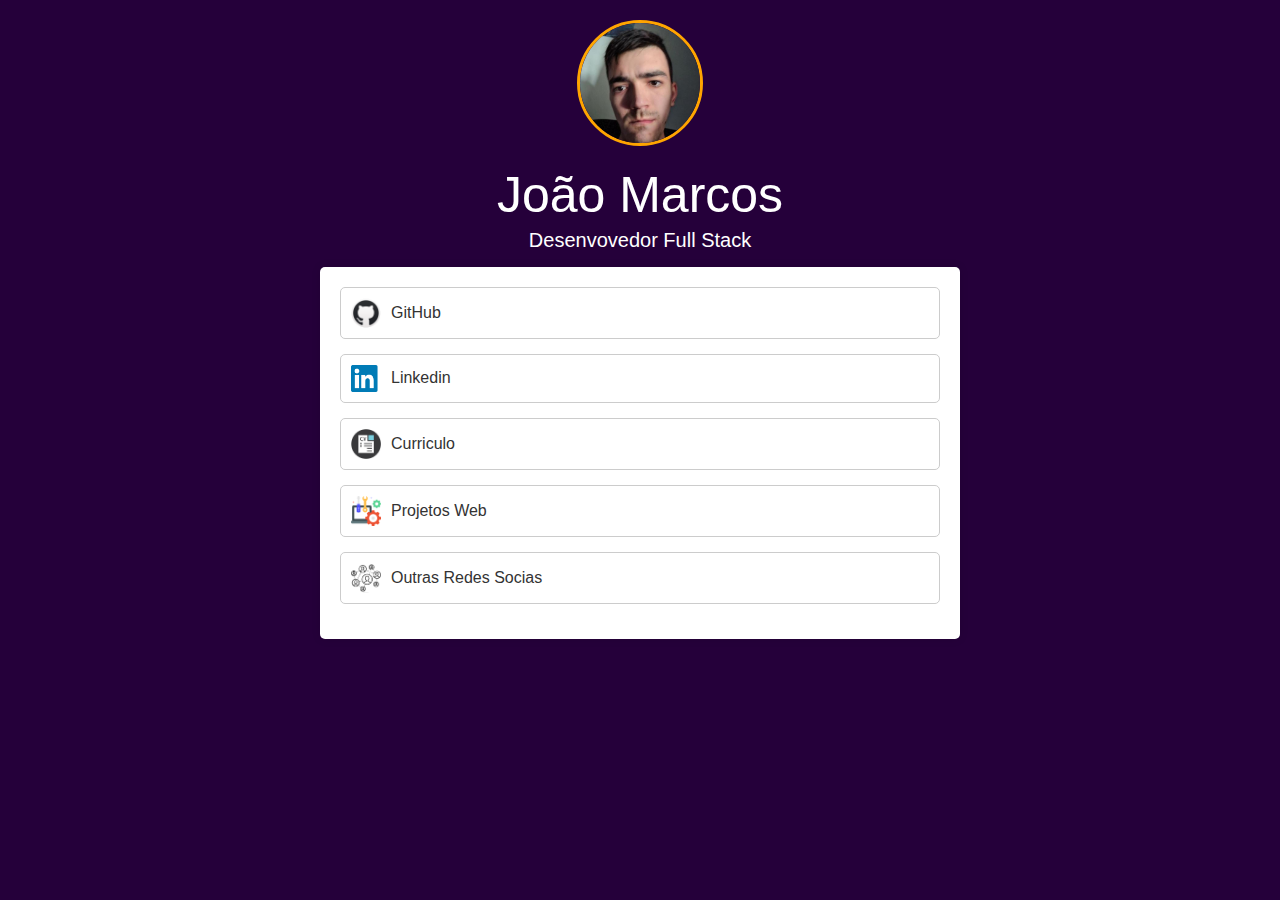
<file: index.html>
<!DOCTYPE html>
<html lang="pt-br">

<head>
  <meta charset="UTF-8">
  <title>João Marcos Links</title>
  <link rel="shortcut icon" type="imagex/png" href="img\icone.png">

  <link rel="stylesheet" href="styles.css">
  <meta name="viewport" content="width=device-width, initial-scale=1.0">
</head>

<body>
  <div class="profile-img">
    <img src="img\Capturar.JPG" alt="Imagem de Perfil">
  </div>

  <div class="nome">João Marcos</div>

  <div class="proficao">Desenvovedor Full Stack</div>

  <div class="links-container">

    <div class="link-item">
      <a href="https://github.com/jm7087" target="_blank">
        <img src="img\icones\github.png">
        GitHub
      </a>
    </div>
    <div class="link-item">
      <a href="https://www.linkedin.com/in/jm7087/" target="_blank">
        <img src="img/icones/linkedin.png">
        Linkedin
      </a>
    </div>
    <div class="link-item">
      <a href="curriculo\João-Marcos-de-Oliveira-santos-cv.pdf" target="_blank">
        <img src="img/icones/cv.png">
        Curriculo
      </a>
    </div>
    <div class="link-item">
      <a href="listarProjetos.html">
        <img src="img\icones\projetos.png">
        Projetos Web
      </a>
    </div>
    <!-- <div class="link-item">
      <a href="listarCanais.html">
        <img src="img\icones\youtube.png">
        Canais no YouTube
      </a>
    </div>
    <div class="link-item">
      <a href="https://grupo.jm7087.com" target="_blank">
        <img src="img\icones\sites.png">
        Sites
      </a>
    </div> -->
    <div class="link-item">
      <a href="redeSociais.html">
        <img src="img\icones\redeSociais.png">
       Outras Redes Socias
      </a>
    </div>
    
    
    <!-- Adicione mais blocos .link-item conforme necessário -->
  </div>
</body>

</html>
</file>
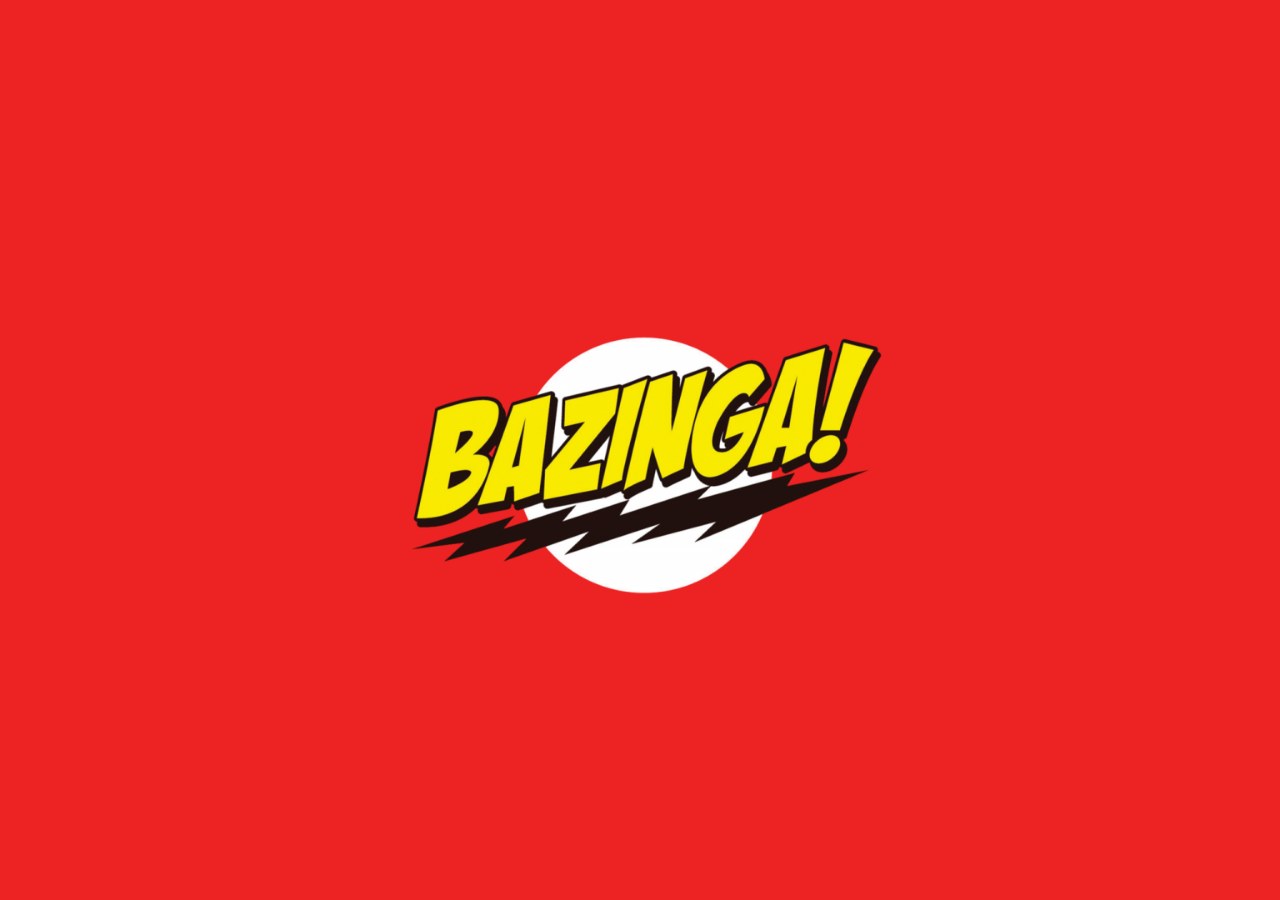
<file: projetos/BazingaJs/index.html>
<!DOCTYPE html>
<html>
  <head>
    <meta charset="UTF-8">
    <title>Botão Bazinga</title>
    <link rel="shortcut icon" type="imagex/png" href="img/bazinga-logo.png">
    <link rel="stylesheet" href="style.css">
    <meta name="viewport" content="width=device-width, initial-scale=1.0">
  </head>
  <body>
    <button onclick="playSound()"></button>
    <script src="script.js"></script>
  </body>
</html>
</file>
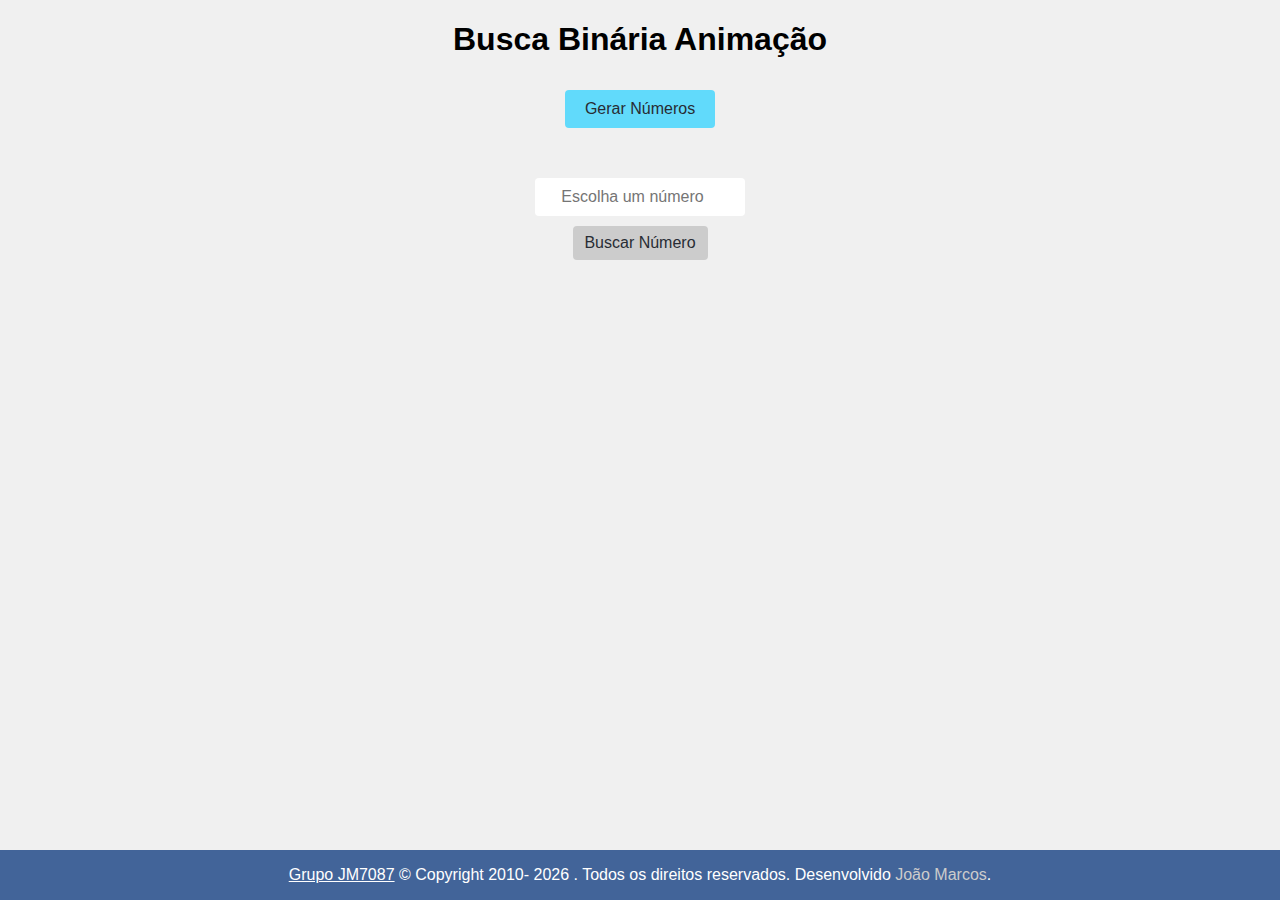
<file: projetos/buscaBinaria/index.html>
<!DOCTYPE html>
<html lang="pt-BR">
<head>
    <meta charset="UTF-8">
    <meta name="viewport" content="width=device-width, initial-scale=1.0">

    <title>Busca Binária Animação</title>

    <link rel="shortcut icon" type="imagex/png" href="img\icone.png">
    <link rel="stylesheet" href="styles.css">
</head>
<body>
    <div class="main-container">
        <div class="container">
            <h1>Busca Binária Animação</h1>
            <button id="gerarArray">Gerar Números</button>
            <div id="arrayContainer">
                <div id="array"></div>
            </div>
            <input type="number" id="numeroEscolhido" placeholder="Escolha um número" min="0" max="100">
            <button id="buscarNumero" class="buscarNumero" disabled>Buscar Número</button>
        </div>

        <div class="container2">
            <div id="explicacao"></div>
            <div id="resultado"></div>
        </div>
    </div>

    <footer>
        <div align="center" class="credit">
            <a href="https://grupo.jm7087.com" class="cor-link-rodape">Grupo JM7087</a>
            © Copyright 2010-
            <script type="text/javascript">
                document.write(new Date().getFullYear());
            </script>
            . Todos os direitos reservados. Desenvolvido <span class="cor-nome-dev-rodape">João Marcos</span><span
                class="texto-rodape">.
        </div>
    </footer>

    <script src="script.js"></script>
</body>
</html>
</file>
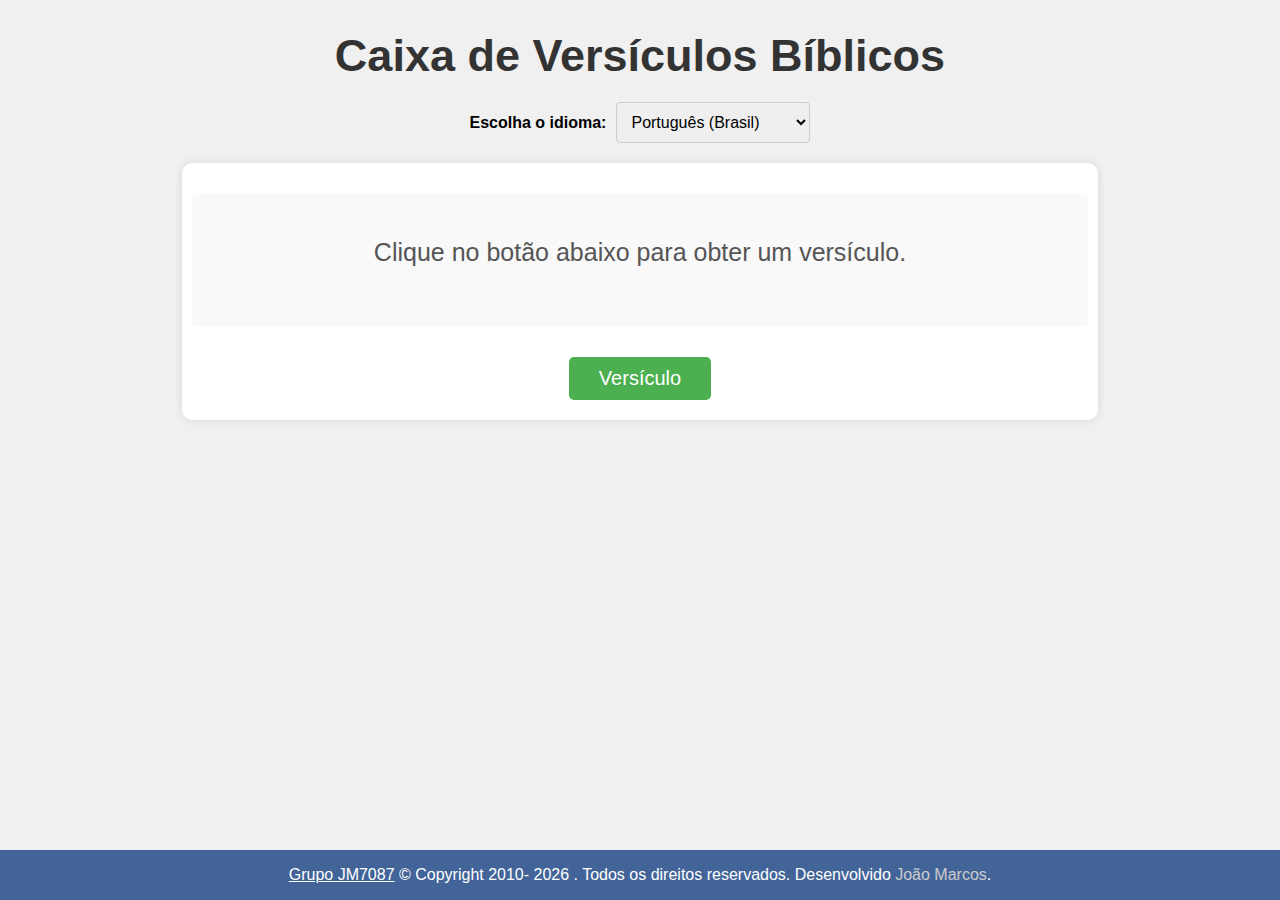
<file: projetos/caixaDeVersiculos/index.html>
<!DOCTYPE html>
<html lang="pt-br">

<head>
    <meta charset="UTF-8">
    <meta name="viewport" content="width=device-width, initial-scale=1.0">
    <title>Caixa de Versículos Bíblicos</title>

    <link rel="shortcut icon" type="imagex/png" href="img\icone.png">

    <link rel="stylesheet" href="styles.css">
</head>

<body>

    <h1>Caixa de Versículos Bíblicos</h1>

    <!-- Adicionar um select para escolher o idioma -->
    <div class="select-idioma">
        <label for="language-select">Escolha o idioma:</label>
        <select id="language-select">
            <option value="en|pt" selected>Português (Brasil)</option>
            <option value="en|en">Inglês</option>
            <option value="en|es">Espanhol</option>
            <option value="en|fr">Francês</option>
            <option value="en|de">Alemão</option>
            <option value="en|it">Italiano</option>
            <option value="en|ru">Russo</option>
            <option value="en|zh-CN">Chinês (Simplificado)</option>
            <option value="en|ja">Japonês</option>
        </select>
    </div>

    <div id="container" class="container">
        <div id="verse-box" class="verse-box">
            <p id="verse-text">Clique no botão abaixo para obter um versículo.</p>
            <p id="verse-reference" class="verse-reference"></p>
        </div>
        <button id="new-verse-btn">Versículo</button>
    </div>

    <footer>
        <div align="center" class="credit">
            <a href="https://grupo.jm7087.com" class="cor-link-rodape">Grupo JM7087</a>
            © Copyright 2010-
            <script type="text/javascript">
                document.write(new Date().getFullYear());
            </script>
            . Todos os direitos reservados. Desenvolvido <span class="cor-nome-dev-rodape">João Marcos</span><span
                class="texto-rodape">.
        </div>
    </footer>

    <script src="script.js"></script>

</body>

</html>
</file>
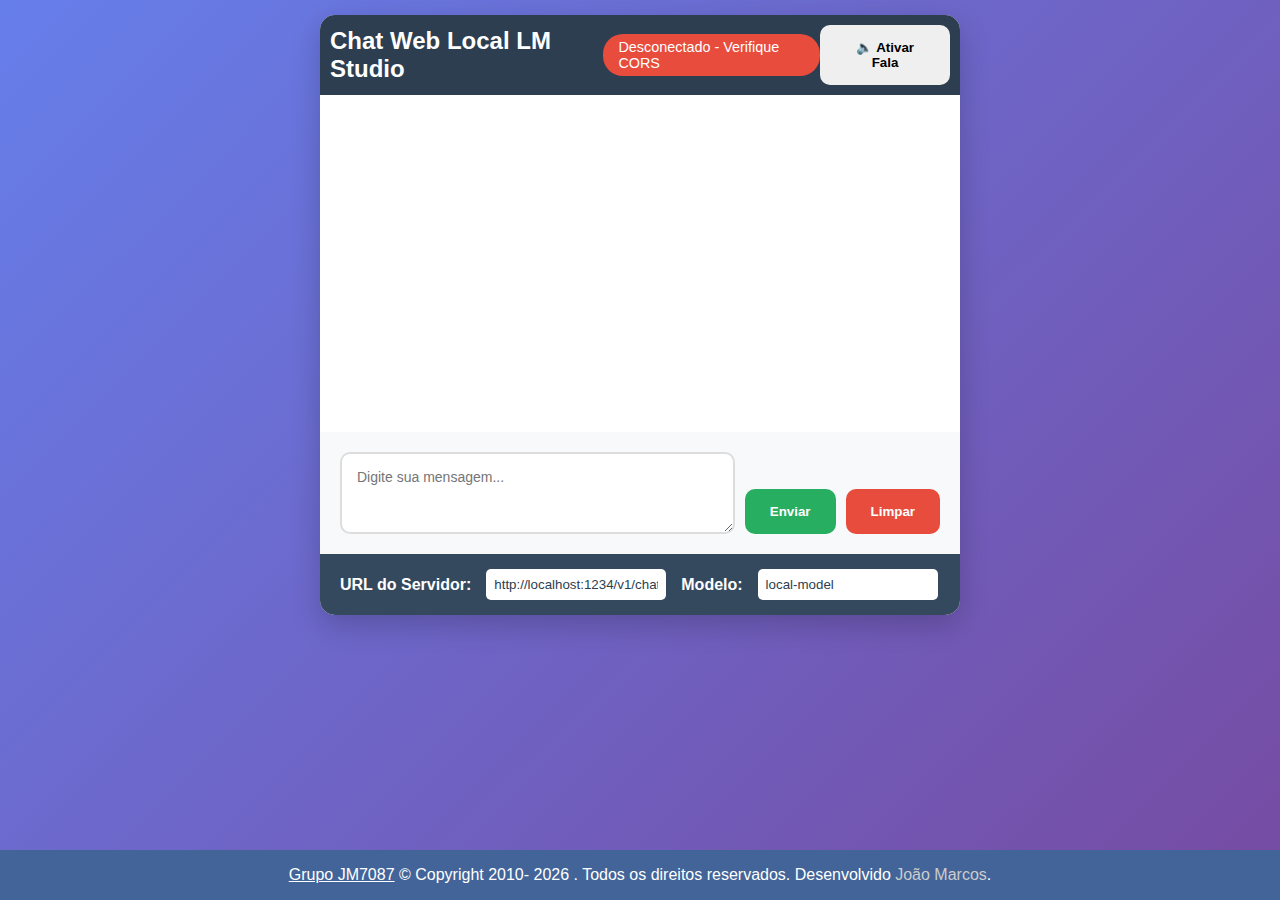
<file: projetos/ChatWebLocalLmStudio/index.html>
<!DOCTYPE html>
<html lang="pt-BR">

<head>
    <meta charset="UTF-8">
    <meta name="viewport" content="width=device-width, initial-scale=1.0">
    <title>Chat Web Local LM Studio</title>

    <link rel="shortcut icon" type="imagex/png" href="img\icone.png">

    <link rel="stylesheet" href="css\style.css">
</head>

<body>
    <div class="container">
        <div class="header">
            <h1>Chat Web Local LM Studio</h1>
            <div class="status" id="status">Desconectado</div>
            <button id="toggleSpeech" class="btn-falar">🔈 Ativar Fala</button>
        </div>

        <div class="chat-container">
            <div class="messages" id="messages"></div>
        </div>

        <div class="input-container">
            <textarea id="messageInput" placeholder="Digite sua mensagem..." rows="3"></textarea>
            <div class="button-container">
                <button id="sendButton">Enviar</button>
                <button id="clearButton">Limpar</button>
            </div>
        </div>

        <div class="settings">
            <label>URL do Servidor:</label>
            <input type="text" id="serverUrl" value="http://localhost:1234/v1/chat/completions">
            <label>Modelo:</label>
            <input type="text" id="modelName" disabled value="local-model">
        </div>
    </div>

    <footer>
        <div align="center" class="credit">
            <a href="https://grupo.jm7087.com" class="cor-link-rodape">Grupo JM7087</a>
            © Copyright 2010-
            <script type="text/javascript">
                document.write(new Date().getFullYear());
            </script>
            . Todos os direitos reservados. Desenvolvido <span class="cor-nome-dev-rodape"> João Marcos</span><span
                class="texto-rodape">.
        </div>
    </footer>

    <script src="js\script.js"></script>
</body>

</html>
</file>
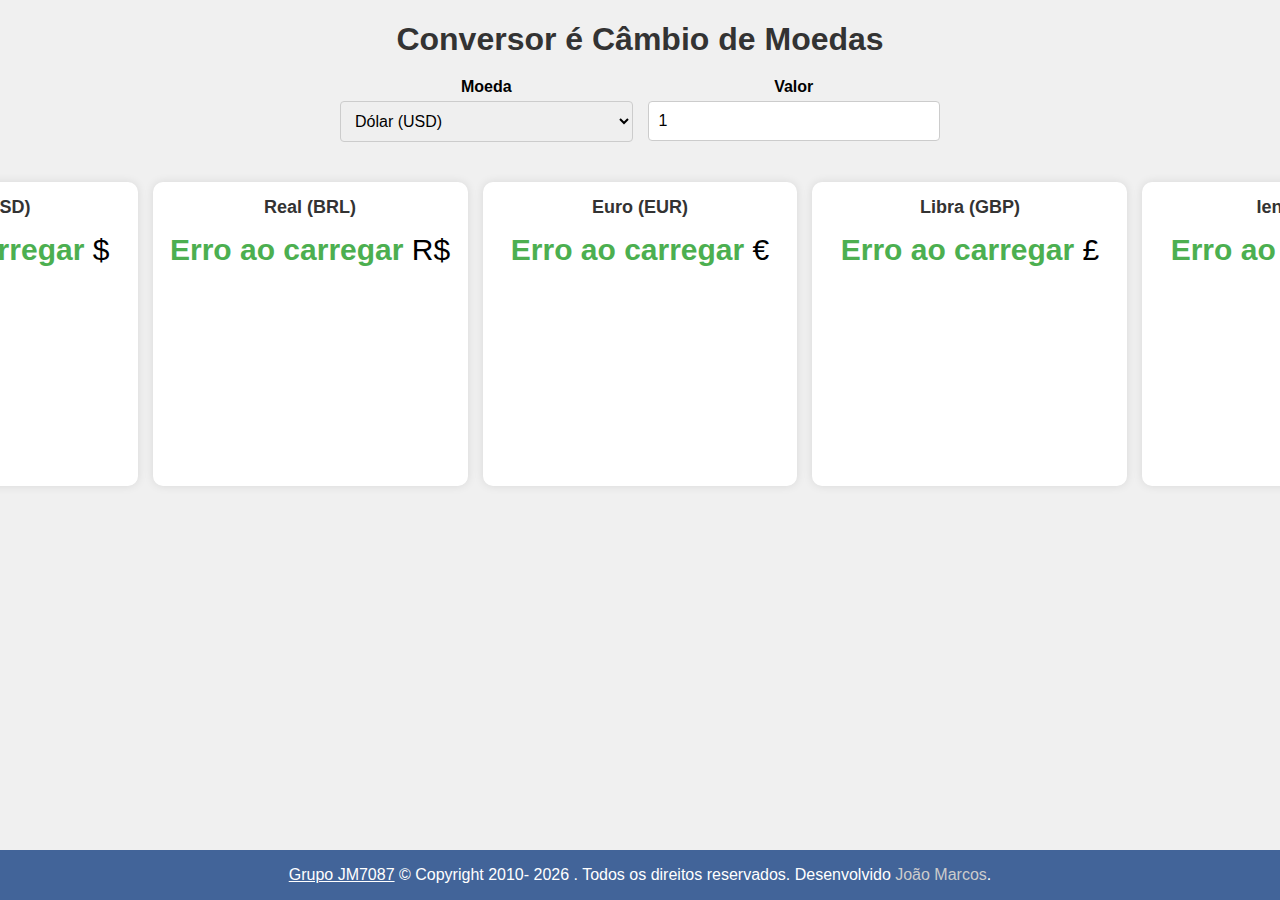
<file: projetos/cotacaoDeMoedas/index.html>
<!DOCTYPE html>
<html lang="pt-br">

<head>
    <meta charset="UTF-8">
    <title>Conversor de Moedas</title>

    <meta name="viewport" content="width=device-width, initial-scale=1.0">

    <link rel="shortcut icon" type="imagex/png" href="img\icone.png">
    <link rel="stylesheet" href="css\styles.css">
</head>

<body>
    <h1>Conversor é Câmbio de Moedas</h1>
    <div class="controles">
        <div class="moeda-select">
            <label for="moeda-principal">Moeda</label>
            <select id="moeda-principal">
                <option value="USD">Dólar (USD)</option>
                <option value="BRL">Real (BRL)</option>
                <option value="EUR">Euro (EUR)</option>
                <option value="GBP">Libra (GBP)</option>
                <option value="JPY">Iene (JPY)</option>
            </select>
        </div>
        <div class="valor-input">
            <label for="valor">Valor</label>
            <input type="number" id="valor" value="1" min="0" step="0.01">
        </div>
    </div>

    <span id="ultima-atualizacao"></span>

    <div class="cotacoes-container">
        <div class="cotacao-item" id="container-usd">
            <h2>Dólar (USD)</h2>
            <p><span id="cotacao-usd">Carregando...</span> $</p>
            <canvas id="grafico-usd" width="400" height="200"></canvas>
        </div>
        <div class="cotacao-item" id="container-brl">
            <h2>Real (BRL)</h2>
            <p><span id="cotacao-brl">Carregando...</span> R$</p>
            <canvas id="grafico-brl" width="400" height="200"></canvas>
        </div>
        <div class="cotacao-item" id="container-eur">
            <h2>Euro (EUR)</h2>
            <p><span id="cotacao-eur">Carregando...</span> €</p>
            <canvas id="grafico-eur" width="400" height="200"></canvas>
        </div>
        <div class="cotacao-item" id="container-gbp">
            <h2>Libra (GBP)</h2>
            <p><span id="cotacao-gbp">Carregando...</span> £</p>
            <canvas id="grafico-gbp" width="400" height="200"></canvas>
        </div>
        <div class="cotacao-item" id="container-jpy">
            <h2>Iene (JPY)</h2>
            <p><span id="cotacao-jpy">Carregando...</span> ¥</p>
            <canvas id="grafico-jpy" width="400" height="200"></canvas>
        </div>
    </div>

    <footer>
        <div align="center" class="credit">
            <a href="https://grupo.jm7087.com" class="cor-link-rodape">Grupo JM7087</a>
            © Copyright 2010-
            <script type="text/javascript">
                document.write(new Date().getFullYear());
            </script>
            . Todos os direitos reservados. Desenvolvido <span class="cor-nome-dev-rodape"> João Marcos</span><span
                class="texto-rodape">.
        </div>
    </footer>

    <script src="js\chart.js"></script>

    <script src="js\script.js"></script>
</body>

</html>
</file>
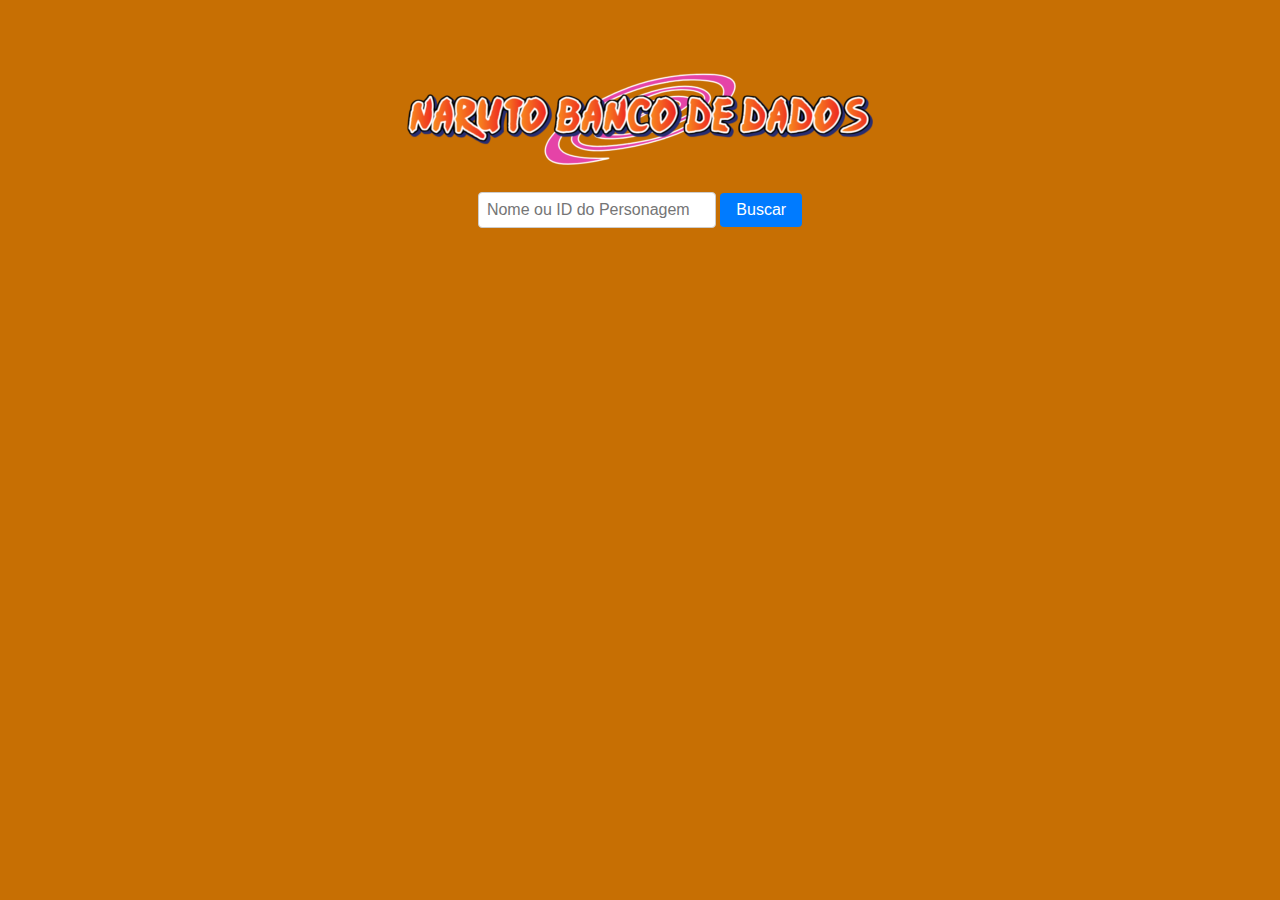
<file: projetos/NarutoBancoDeDados/index.html>
<!DOCTYPE html>
<html lang="pt-BR">

<head>
  <meta charset="UTF-8">
  <title>Naruto Banco de Dados: João Marcos</title>
  <link rel="shortcut icon" type="imagex/png" href="img\icone.png">
  <link rel="stylesheet" href="styles.css">

  <meta name="viewport" content="width=device-width, initial-scale=1.0">
</head>

<body>
  <div class="container">
    <img src="img\naruto-titulo.png" class="img_titulo" alt="titulo">
    <div class="search-container">
      <input type="text" id="characterName" placeholder="Nome ou ID do Personagem">
      <button onclick="buscarPersonagem()">Buscar</button>
    </div>
  
    <div class="result" id="result"></div>

  </div>
  </div>
  <script src="script.js"></script>
</body>

</html>
</file>
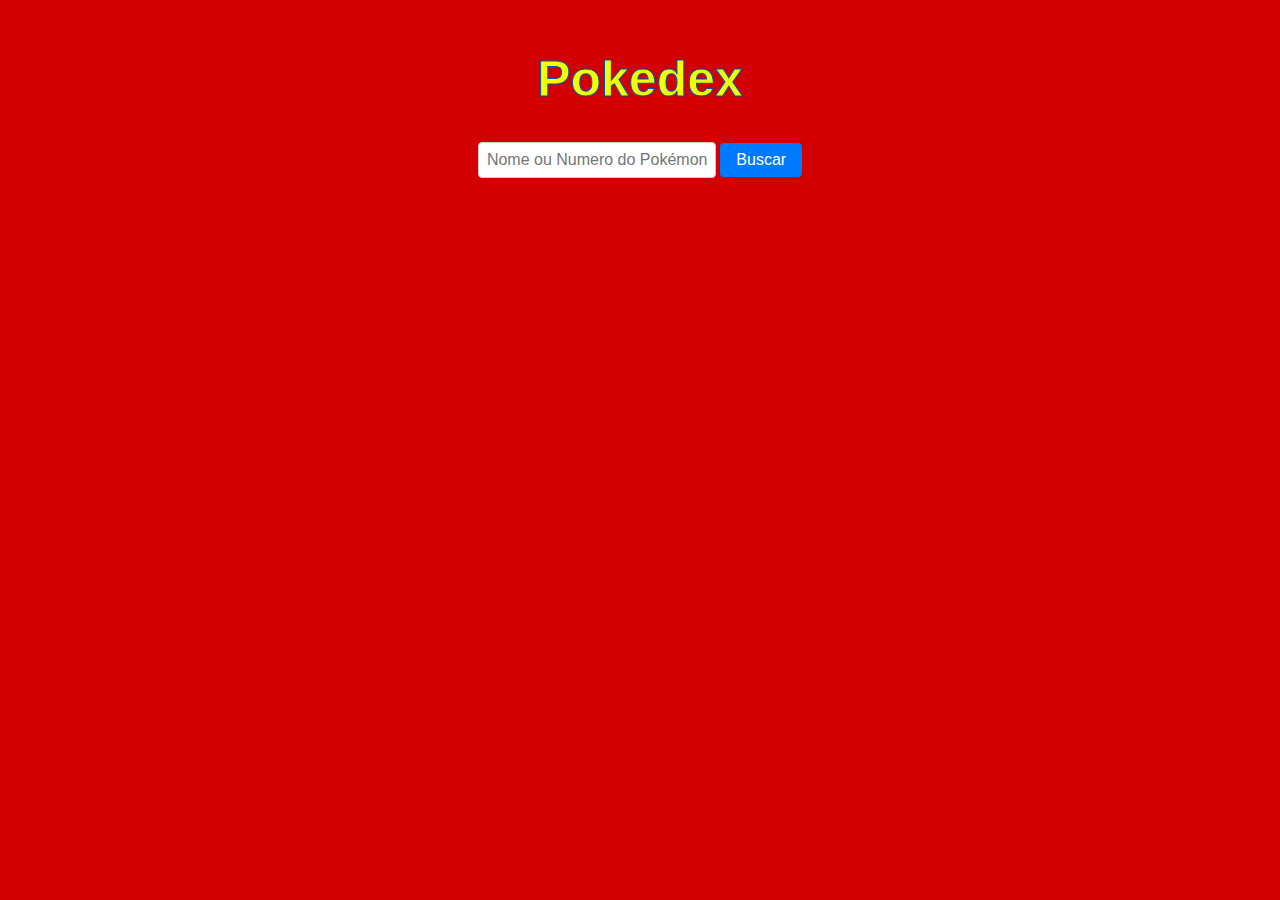
<file: projetos/PokedexEmJs/index.html>
<!DOCTYPE html>
<html lang="pt-BR">

<head>
  <meta charset="UTF-8">
  <title>Pokedex: João Marcos</title>
  <link rel="shortcut icon" type="imagex/png" href="img\icone.png">
  <link rel="stylesheet" href="styles.css">

  <meta name="viewport" content="width=device-width, initial-scale=1.0">
</head>

<body>
  <div class="container">
    <h1>Pokedex</h1>
    <div class="search-container">
      <input type="text" id="characterName" placeholder="Nome ou Numero do Pokémon">
      <button onclick="buscarPersonagem()">Buscar</button>
    </div>
  
    <div class="result" id="result"></div>

  </div>
  </div>
  <script src="script.js"></script>
</body>

</html>
</file>
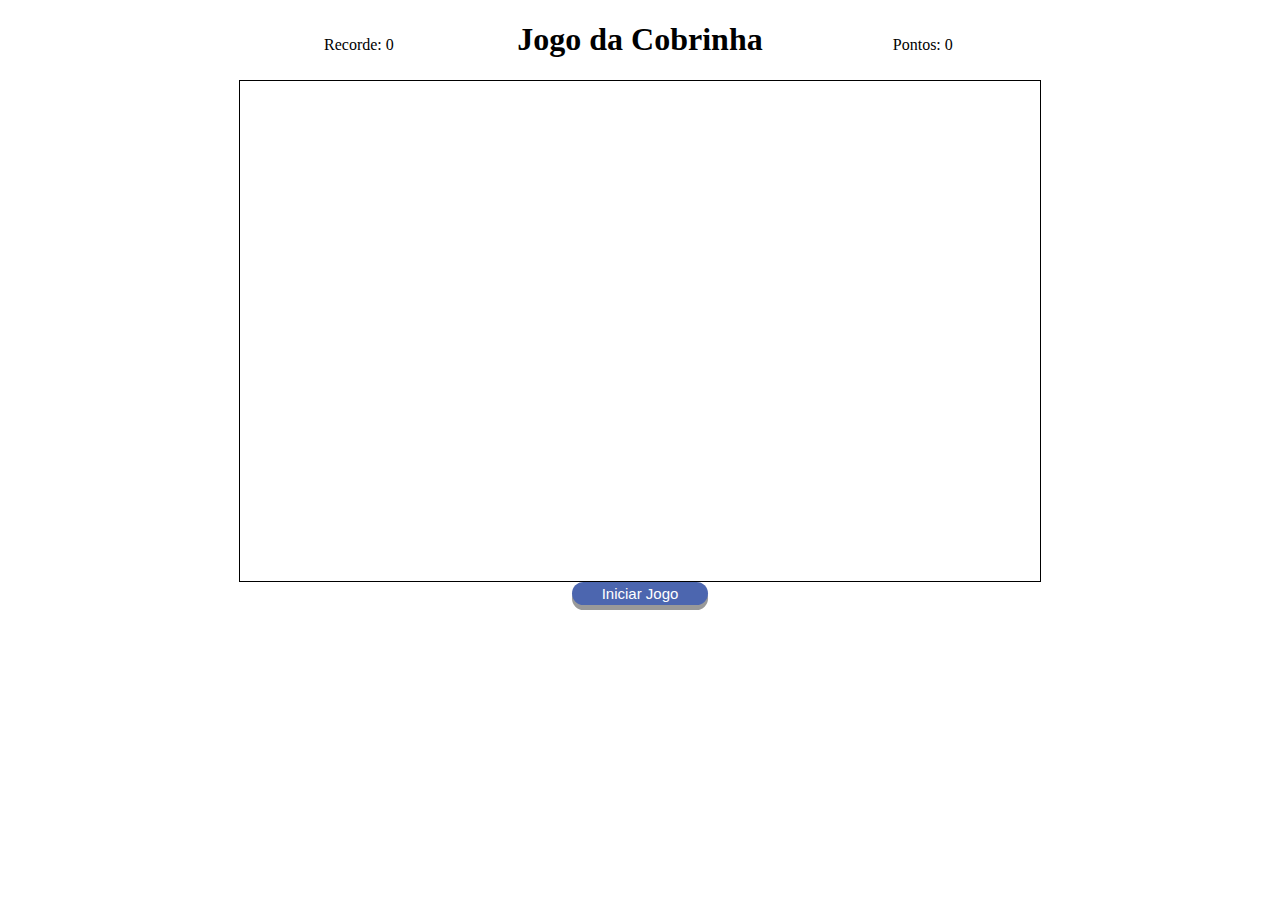
<file: projetos/SnakeJogoDaCobrinha/index.html>
<!DOCTYPE html>
<html>
<head>
  <title>Jogo da Cobrinha</title>
  <link rel="shortcut icon" type="imagex/png" href="img\snake.png">
  <link rel="stylesheet" type="text/css" href="styles.css">
</head>
<body>
  <div style="position: relative;">
    <h1>
      <center> Jogo da Cobrinha</center>
    </h1>
    <div class="pontos">
      Pontos: <span id="pontos">0</span>
    </div>
    <div class="recorde">
      Recorde: <span id="recorde">-</span>
    </div>
  </div>
  <div id="game-board"></div>
  <center>
    <button class="button" id="start-button">Iniciar Jogo</button>
  </center>
  <script src="script.js"></script>
</body>
</html>
</file>
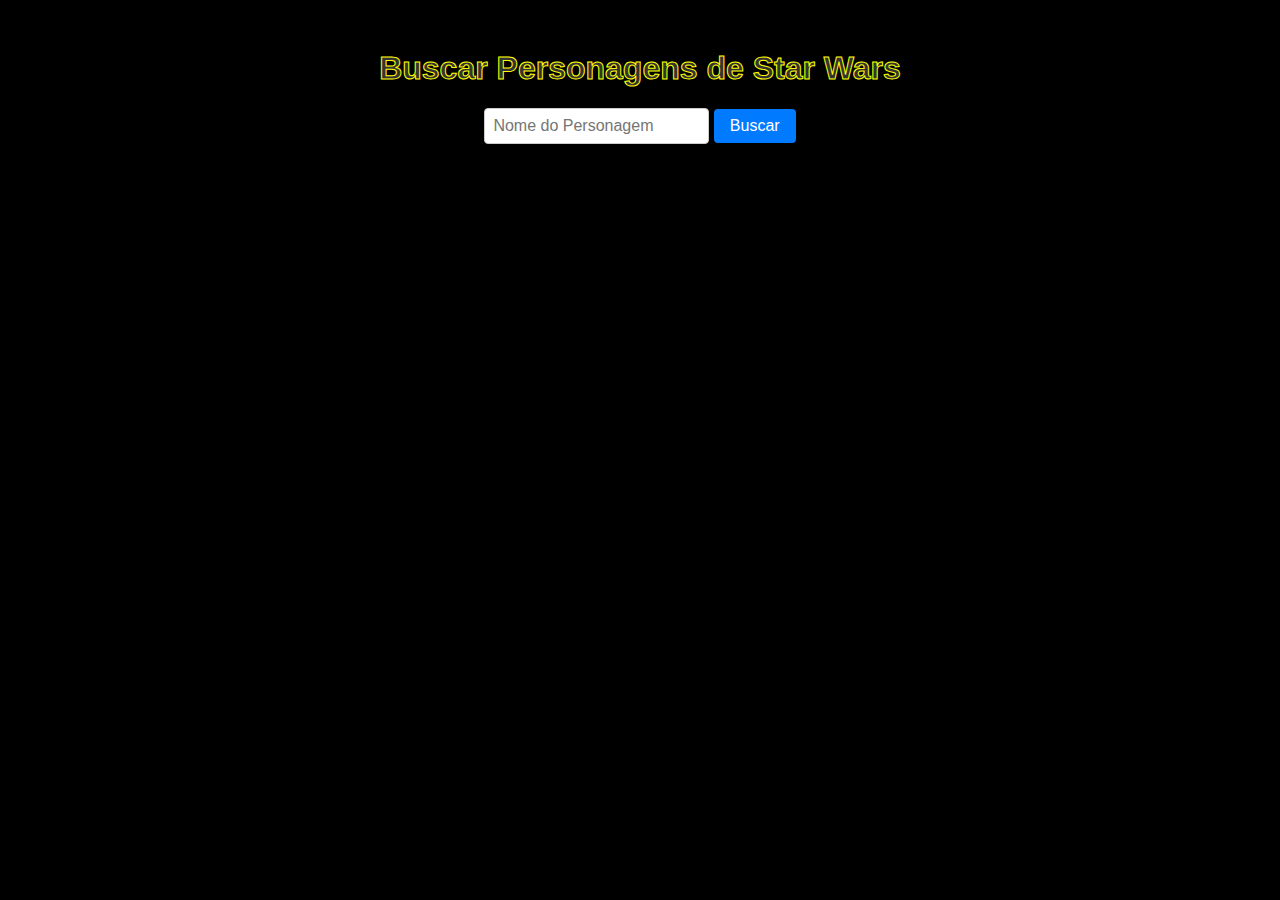
<file: projetos/StarWarsApiBuscaDadosPeloNomeEmJs/index.html>
<!DOCTYPE html>
<html lang="pt-BR">

<head>
  <meta charset="UTF-8">
  <title>Buscar Personagens de Star Wars</title>
  <link rel="shortcut icon" type="imagex/png" href="img\icone.png">
  <link rel="stylesheet" href="styles.css">

  <meta name="viewport" content="width=device-width, initial-scale=1.0">
</head>

<body>
  <div class="container">
    <h1>Buscar Personagens de Star Wars</h1>
    <div class="search-container">
      <input type="text" id="characterName" placeholder="Nome do Personagem">
      <button onclick="buscarPersonagem()">Buscar</button>
    </div>
  
    <div class="result" id="result"></div>

  </div>
  </div>
  <script src="script.js"></script>
</body>

</html>
</file>
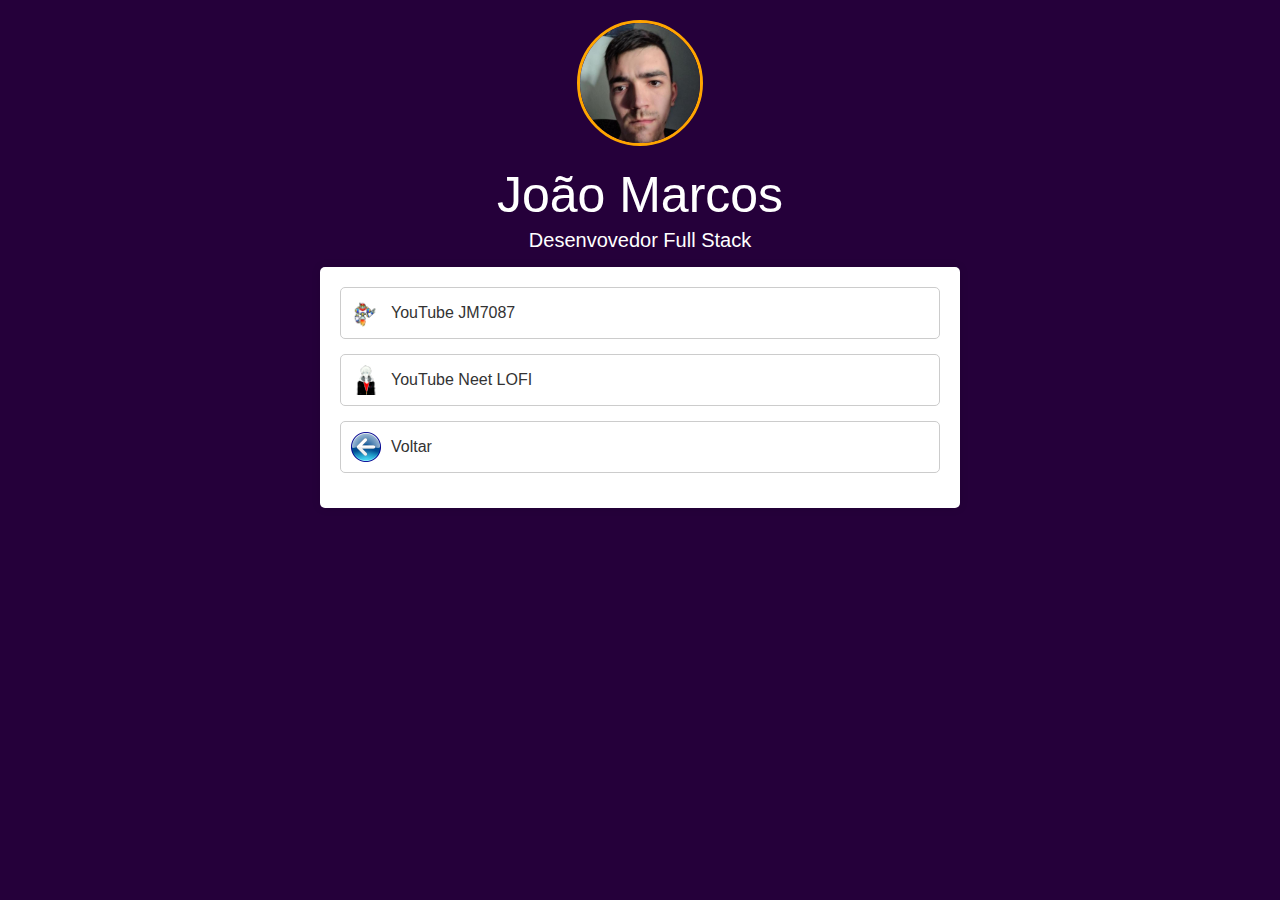
<file: listarCanais.html>
<!DOCTYPE html>
<html lang="pt-br">

<head>
  <meta charset="UTF-8">
  <title>João Marcos YouTube</title>
  <link rel="shortcut icon" type="imagex/png" href="img\icone.png">

  <link rel="stylesheet" href="styles.css">
  <meta name="viewport" content="width=device-width, initial-scale=1.0">
</head>

<body>
  <div class="profile-img">
    <img src="img\Capturar.JPG" alt="Imagem de Perfil">
  </div>

  <div class="nome">João Marcos</div>

  <div class="proficao">Desenvovedor Full Stack</div>
  
  <div class="links-container">

    <div class="link-item">
        <a href="https://www.youtube.com/@JM7087./" target="_blank">
          <img src="img\icones\jm7087.png">
          YouTube JM7087
        </a>
      </div>
      <div class="link-item">
        <a href="https://www.youtube.com/@NEET-LOFI" target="_blank">
          <img src="img\icones\neetLofi.png">
          YouTube Neet LOFI
        </a>
      </div>
    
      <div class="link-item">
      <a href="index.html">
        <img src="img/icones/voltar.png">
        Voltar
      </a>
    </div>
    
    <!-- Adicione mais blocos .link-item conforme necessário -->
  </div>
</body>

</html>
</file>
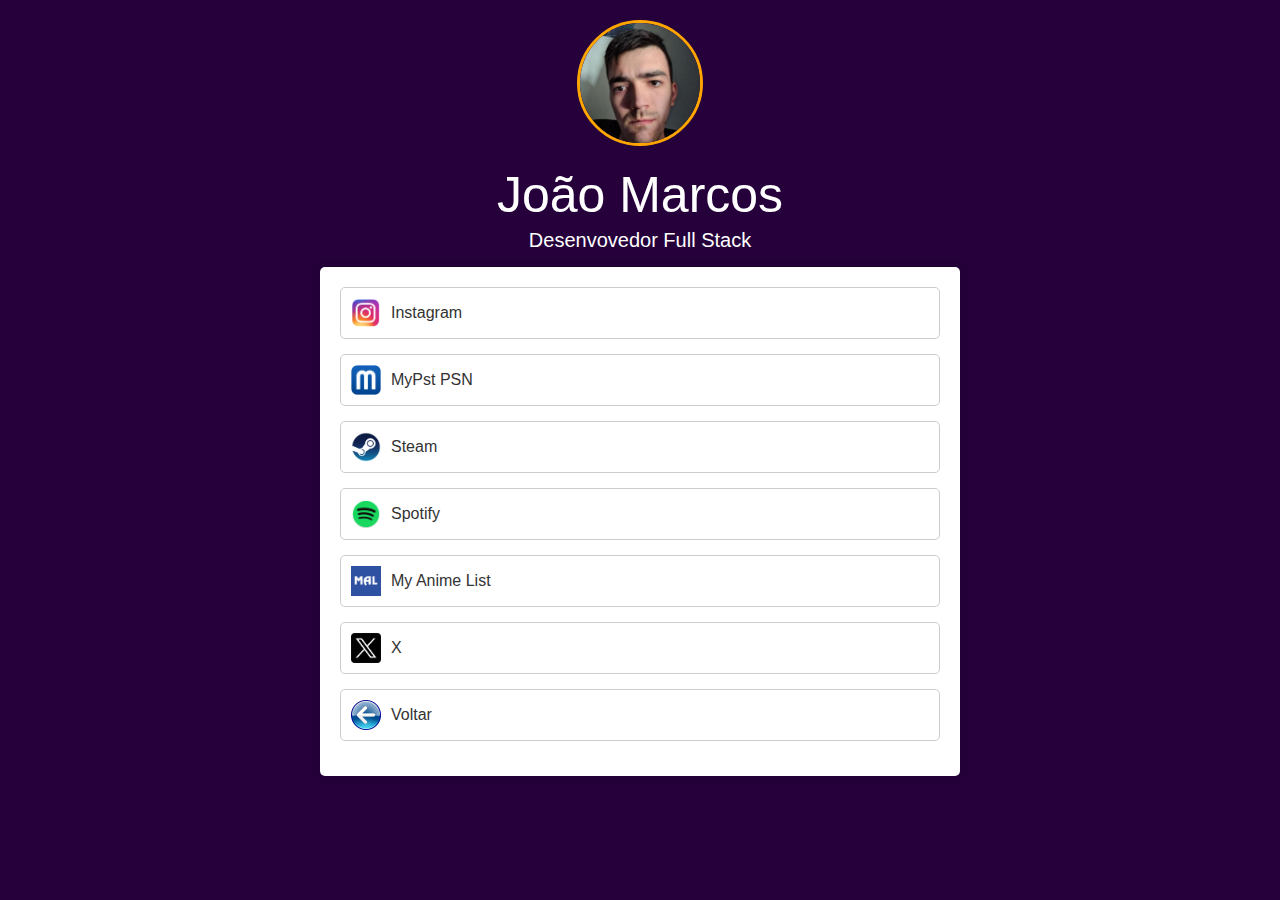
<file: listarOutrasRedeSociais.html>
<!DOCTYPE html>
<html lang="pt-br">

<head>
  <meta charset="UTF-8">
  <title>João Marcos - Redes Sociais</title>
  <link rel="shortcut icon" type="imagex/png" href="img\icone.png">

  <link rel="stylesheet" href="styles.css">
  <meta name="viewport" content="width=device-width, initial-scale=1.0">
</head>

<body>
  <div class="profile-img">
    <img src="img\Capturar.JPG" alt="Imagem de Perfil">
  </div>

  <div class="nome">João Marcos</div>

  <div class="proficao">Desenvovedor Full Stack</div>

  <div class="links-container">

    <div class="link-item">
      <a href="https://www.instagram.com/jm7087" target="_blank">
        <img src="img\icones\instagram.png">
        Instagram
      </a>
    </div>
    <div class="link-item">
      <a href="https://mypst.com.br/rank/JM7087BR/#!perfil" target="_blank">
        <img src="img\icones\mypst.png">
        MyPst PSN
      </a>
    </div>
    <div class="link-item">
      <a href="https://steamcommunity.com/id/jm7087/" target="_blank">
        <img src="img\icones\steam.png">
        Steam
      </a>
    </div>
    <div class="link-item">
      <a href="https://open.spotify.com/user/joaomarcos.sasuke" target="_blank">
        <img src="img\icones\spotify.png">
        Spotify
      </a>
    </div>
    <div class="link-item">
      <a href="https://myanimelist.net/animelist/JM7087" target="_blank">
        <img src="img\icones\MyAnimeList.png">
        My Anime List
      </a>
    </div>
    <div class="link-item">
      <a href="https://twitter.com/JM7087" target="_blank">
        <img src="img\icones\x.png">
        X
      </a>
    </div>
    
    <div class="link-item">
      <a href="index.html">
        <img src="img/icones/voltar.png">
        Voltar
      </a>
    </div>

    <!-- Adicione mais blocos .link-item conforme necessário -->
  </div>
</body>

</html>
</file>
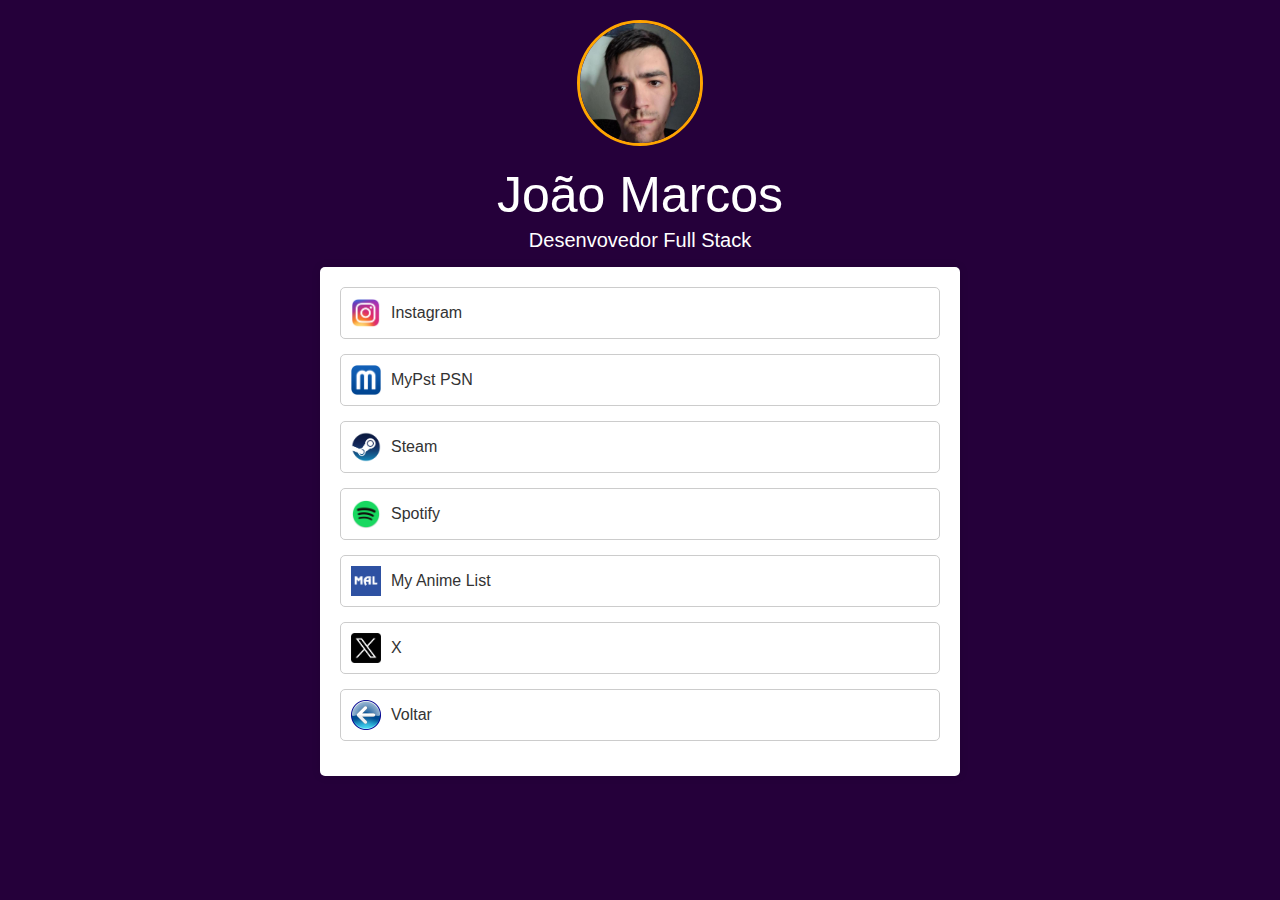
<file: listarOutrasReseSociais.html>
<!DOCTYPE html>
<html lang="pt-br">

<head>
  <meta charset="UTF-8">
  <title>João Marcos Projetos</title>
  <link rel="shortcut icon" type="imagex/png" href="img\icone.png">

  <link rel="stylesheet" href="styles.css">
  <meta name="viewport" content="width=device-width, initial-scale=1.0">
</head>

<body>
  <div class="profile-img">
    <img src="img\Capturar.JPG" alt="Imagem de Perfil">
  </div>

  <div class="nome">João Marcos</div>

  <div class="proficao">Desenvovedor Full Stack</div>

  <div class="links-container">

    <div class="link-item">
      <a href="https://www.instagram.com/jm7087" target="_blank">
        <img src="img\icones\instagram.png">
        Instagram
      </a>
    </div>
    <div class="link-item">
      <a href="https://mypst.com.br/rank/JM7087BR/#!perfil" target="_blank">
        <img src="img\icones\mypst.png">
        MyPst PSN
      </a>
    </div>
    <div class="link-item">
      <a href="https://steamcommunity.com/id/jm7087/" target="_blank">
        <img src="img\icones\steam.png">
        Steam
      </a>
    </div>
    <div class="link-item">
      <a href="https://open.spotify.com/user/joaomarcos.sasuke" target="_blank">
        <img src="img\icones\spotify.png">
        Spotify
      </a>
    </div>
    <div class="link-item">
      <a href="https://myanimelist.net/animelist/JM7087" target="_blank">
        <img src="img\icones\MyAnimeList.png">
        My Anime List
      </a>
    </div>
    <div class="link-item">
      <a href="https://twitter.com/JM7087" target="_blank">
        <img src="img\icones\x.png">
        X
      </a>
    </div>
    
    <div class="link-item">
      <a href="index.html">
        <img src="img/icones/voltar.png">
        Voltar
      </a>
    </div>

    <!-- Adicione mais blocos .link-item conforme necessário -->
  </div>
</body>

</html>
</file>
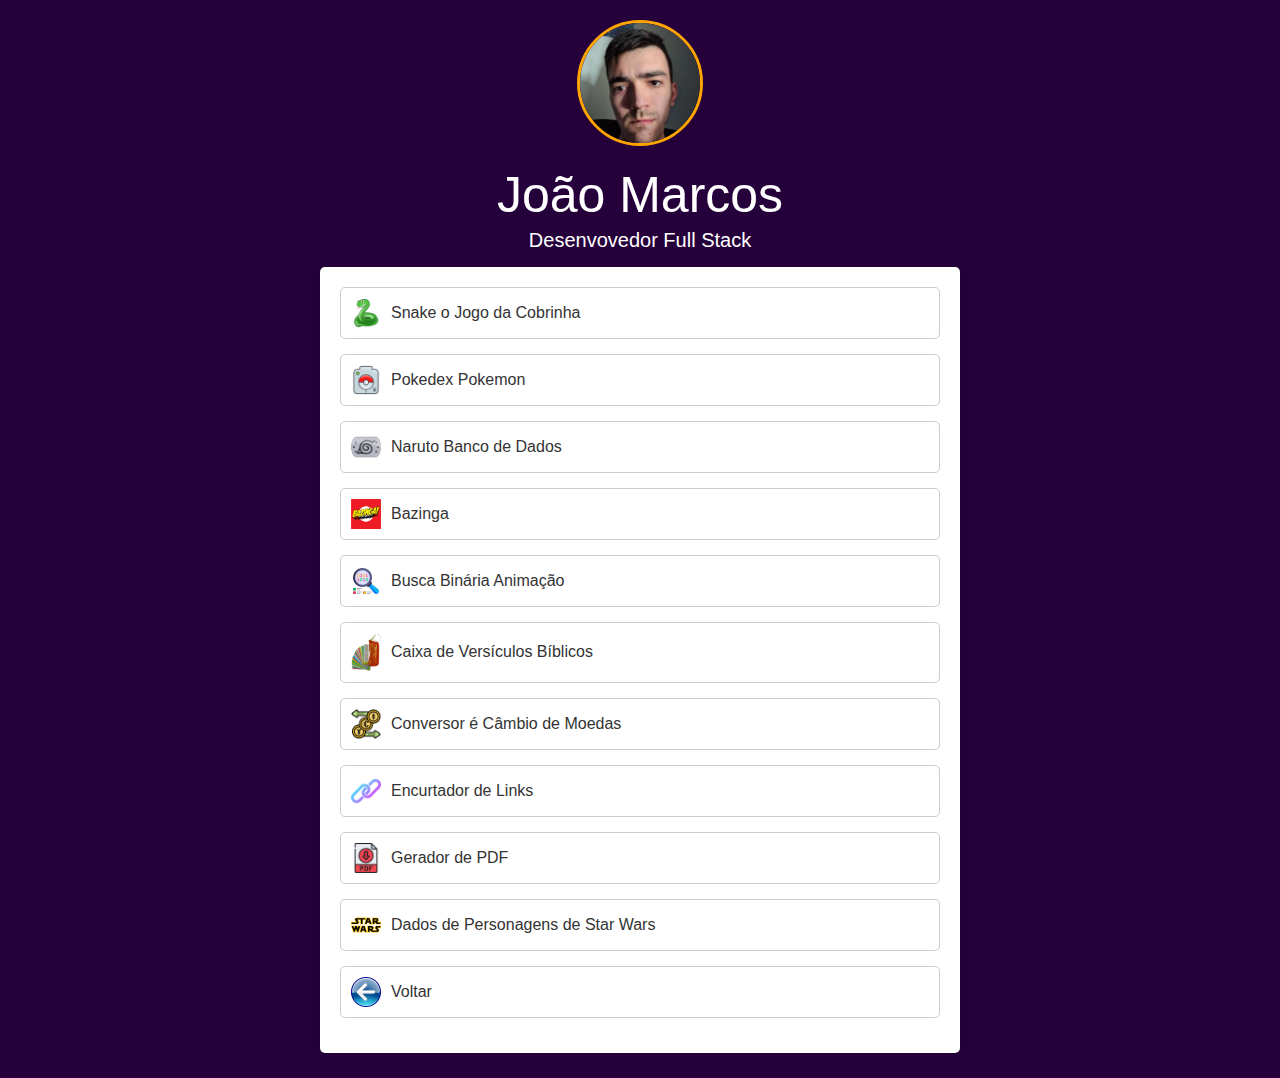
<file: listarProjetos.html>
<!DOCTYPE html>
<html lang="pt-br">

<head>
  <meta charset="UTF-8">
  <title>João Marcos - Projetos</title>
  <link rel="shortcut icon" type="imagex/png" href="img\icone.png">

  <link rel="stylesheet" href="styles.css">
  <meta name="viewport" content="width=device-width, initial-scale=1.0">
</head>

<body>
  <div class="profile-img">
    <img src="img\Capturar.JPG" alt="Imagem de Perfil">
  </div>

  <div class="nome">João Marcos</div>

  <div class="proficao">Desenvovedor Full Stack</div>

  <div class="links-container">

    <div class="link-item">
      <a href="https://jm7087.free.nf/" target="_blank">
        <img src="img\icones\snake.png">
        Snake o Jogo da Cobrinha
      </a>
    </div>
    <div class="link-item">
      <a href="projetos\PokedexEmJs\index.html" target="_blank">
        <img src="img\icones\pokedex.png">
        Pokedex Pokemon
      </a>
    </div>
    <div class="link-item">
      <a href="projetos\NarutoBancoDeDados\index.html" target="_blank">
        <img src="img\icones\naruto.png">
        Naruto Banco de Dados
      </a>
    </div>
    <div class="link-item">
      <a href="projetos\BazingaJs\index.html" target="_blank">
        <img src="img\icones\bazinga.png">
        Bazinga
      </a>
    </div>
    <div class="link-item">
      <a href="projetos\buscaBinaria\index.html" target="_blank">
        <img src="img/icones/buscaBinaria.png">
        Busca Binária Animação
      </a>
    </div>
    <div class="link-item">
      <a href="projetos\caixaDeVersiculos\index.html" target="_blank">
        <img src="img\icones\caixaDeVersiculos.png">
        Caixa de Versículos Bíblicos
      </a>
    </div>
    <div class="link-item">
      <a href="projetos\cotacaoDeMoedas\index.html" target="_blank">
        <img src="img\icones\cotacaoDeMoedas.png">
        Conversor é Câmbio de Moedas
      </a>
    </div>
    <div class="link-item">
      <a href="https://liink.rf.gd/" target="_blank">
        <img src="img\icones\encurtadorDeLinks.png">
        Encurtador de Links
      </a>
    </div>
    <div class="link-item">
      <a href="https://projetos-php.free.nf/projetos/Gerador-de-PDF/index.php" target="_blank">
        <img src="img\icones\pdf.png">
        Gerador de PDF
      </a>
    </div>
    <div class="link-item">
      <a href="projetos\StarWarsApiBuscaDadosPeloNomeEmJs\index.html" target="_blank">
        <img src="img\icones\starWars.png">
        Dados de Personagens de Star Wars
      </a>
    </div>


    <div class="link-item">
      <a href="index.html">
        <img src="img/icones/voltar.png">
        Voltar
      </a>
    </div>

    <!-- Adicione mais blocos .link-item conforme necessário -->
  </div>
</body>

</html>
</file>
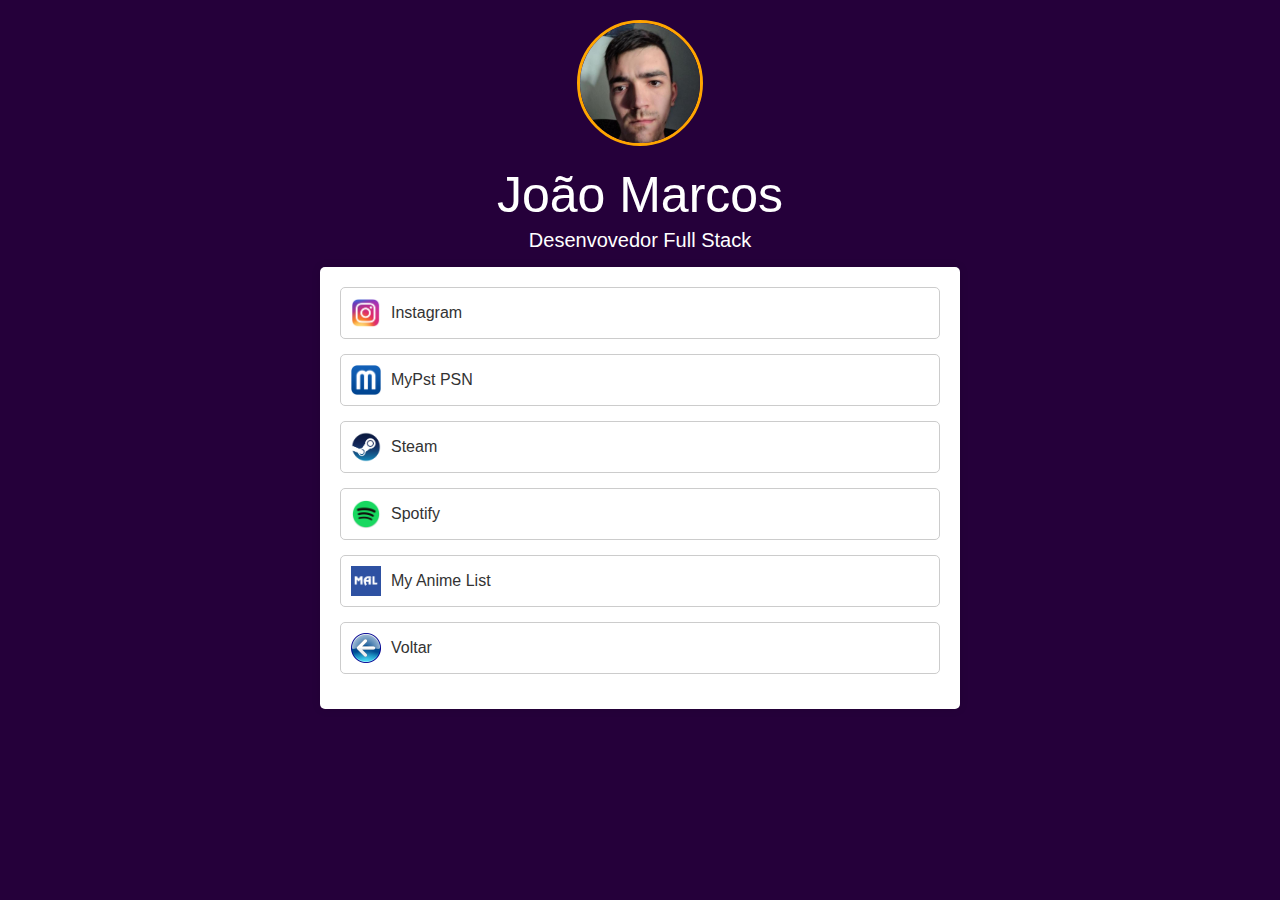
<file: redeSociais.html>
<!DOCTYPE html>
<html lang="pt-br">

<head>
  <meta charset="UTF-8">
  <title>João Marcos - Redes Sociais</title>
  <link rel="shortcut icon" type="imagex/png" href="img\icone.png">

  <link rel="stylesheet" href="styles.css">
  <meta name="viewport" content="width=device-width, initial-scale=1.0">
</head>

<body>
  <div class="profile-img">
    <img src="img\Capturar.JPG" alt="Imagem de Perfil">
  </div>

  <div class="nome">João Marcos</div>

  <div class="proficao">Desenvovedor Full Stack</div>

  <div class="links-container">

    <div class="link-item">
      <a href="https://www.instagram.com/jm7087" target="_blank">
        <img src="img\icones\instagram.png">
        Instagram
      </a>
    </div>
    <div class="link-item">
      <a href="https://mypst.com.br/rank/JM7087BR/#!perfil" target="_blank">
        <img src="img\icones\mypst.png">
        MyPst PSN
      </a>
    </div>
    <div class="link-item">
      <a href="https://steamcommunity.com/id/jm7087/" target="_blank">
        <img src="img\icones\steam.png">
        Steam
      </a>
    </div>
    <div class="link-item">
      <a href="https://open.spotify.com/user/joaomarcos.sasuke" target="_blank">
        <img src="img\icones\spotify.png">
        Spotify
      </a>
    </div>
    <div class="link-item">
      <a href="https://myanimelist.net/animelist/JM7087" target="_blank">
        <img src="img\icones\MyAnimeList.png">
        My Anime List
      </a>
    </div>
  
    <!-- <div class="link-item">
      <a href="https://twitter.com/JM7087" target="_blank">
        <img src="img\icones\x.png">
        X
      </a>
    </div> -->
    
    <div class="link-item">
      <a href="index.html">
        <img src="img/icones/voltar.png">
        Voltar
      </a>
    </div>

    <!-- Adicione mais blocos .link-item conforme necessário -->
  </div>
</body>

</html>
</file>
<file: styles.css>
/* Estilos para telas maiores */
body {
  font-family: Arial, sans-serif;
  margin: 0;
  padding: 0;
  display: flex;
  flex-direction: column;
  align-items: center;
  background-color: #25003a;
}

.profile-img {
  width: 120px;
  height: 120px;
  border-radius: 50%;
  margin: 20px 0;
  overflow: hidden;
  border: 3px solid orange;
}

.profile-img img {
  width: 100%;
  height: 100%;
  object-fit: cover;
  pointer-events: none;
}

.links-container {
  width: 80%;
  max-width: 600px;
  padding: 20px;
  background-color: #fff;
  box-shadow: 0 0 10px rgba(0, 0, 0, 0.1);
  border-radius: 5px;
  margin-block-end: 25px;
}

.link-item {
  margin-bottom: 15px;
}

.link-item a {
  display: flex;
  align-items: center;
  padding: 10px;
  text-decoration: none;
  color: #333;
  border: 1px solid #ccc;
  border-radius: 5px;
  transition: background-color 0.3s ease;
}

.link-item a:hover {
  background-color: #8a8989;
}

.link-item img {
  width: 30px;
  margin-right: 10px;
  pointer-events: none;
}

.nome {
  font-size: 50px;
  color: #fff; 
  margin-block-end: 5px;
}

.proficao {
  font-size: 20px;
  color: #fff;
  margin-block-end: 15px;
}

/* Estilos para dispositivos móveis */
@media only screen and (max-width: 768px) {
  .profile-img {
    width: 150px;
    height: 150px;
  }

  .links-container {
    width: 90%;
    max-width: 280px;
    padding: 20px; 
   }
}
</file>
<file: projetos/BazingaJs/style.css>
button {
  background-image: url("img/bazinga.png");
  background-size: cover;
  width: 500px;
  height: 500px;
  border: none;
  background-color: transparent; /* Fundo transparente */
  display: flex;
  justify-content: center;
  align-items: center;
}

body {
  background-color: #ed2222;
  display: flex;
  justify-content: center;
  align-items: center;
  height: 100vh;
  margin: 0;
}

/* Estilos para dispositivos móveis */
@media only screen and (max-width: 768px) {
  
  button {
    width: 380px;
    height: 350px;
  }

}
</file>
<file: projetos/buscaBinaria/styles.css>
body {
    font-family: Arial, sans-serif;
    background-color: #f0f0f0;
    margin: 0px;
    padding: 0px;
    display: flex;
    flex-direction: column;
    align-items: center;
    min-height: 100vh;
    box-sizing: border-box;
}

.main-container {
    display: flex;
    flex-direction: column;
    align-items: center;
}

.container {
    text-align: center;
}

.container2 {
    text-align: center;
    margin-top: 20px;
    width: 60%;
    background-color: transparent;
    border-radius: 10px;
    box-shadow: 0 0 0px rgba(0, 0, 0, 0.0);
}

.container2.explicacao {
    background-color: #fff;
    box-shadow: 0 0 10px rgba(0, 0, 0, 0.1);
}

#arrayContainer {
    overflow: hidden;
    width: 100%;
    margin: 20px 0;
    position: relative;
}

.array-element {
    display: inline-block;
    margin: 0 5px;
    padding: 10px;
    background-color: #ccc;
    border-radius: 4px;
    font-weight: bold;
    transition: background-color 0.5s, transform 0.5s;
}

.array-element.highlight {
    background-color: #ffd700;
    transform: scale(1.2);
}
input[type="number"] {
    display: block;
    width: 210px; /* Largura maior para o input */
    margin: 10px auto; /* Centralização */
    padding: 10px;
    text-align: center;
    border: none;
    border-radius: 4px;
    font-size: 1em;
    box-sizing: border-box;
}

.buscarNumero {
    display: block;
    width: 135px; /* Largura menor para o botão */
    margin: 10px auto; /* Centralização */
    padding: 8px; /* Tamanho do padding ajustado para manter proporção */
    border: none;
    background-color: rgb(20, 147, 0);
    border-radius: 4px;
    font-size: 1em;
    cursor: pointer;
    box-sizing: border-box;
}

@keyframes girar {
    from {
        transform: rotate(0deg);
    }
    to {
        transform: rotate(360deg);
    }
}

.azul {
    background-color: blue !important;
    color: white; /* o texto dentro do elemento fique branco */
}

.array-element.girar {
    animation: girar 1s ease-in-out;
}

input, button {
    margin: 10px;
    padding: 10px 20px;
    border: none;
    border-radius: 4px;
    font-size: 1em;
    cursor: pointer;
}

input {
    width: calc(100% - 50px);
    box-sizing: border-box;
}

button {
    background-color: #61dafb;
    color: #282c34;
    transition: background-color 0.3s;
}

button:hover {
    background-color: #21a1f1;
}

button:disabled {
    background-color: #ccc;
    cursor: not-allowed;
}

#explicacao {
    margin: 15px;
    font-size: 20px;
    color: #555;
}

#resultado {
    margin-top: 20px;
    font-size: 1.2em;
    font-weight: bold;
    color: #007bff;
}

footer {
    background-color: #426499; 
    color: #ffffff;           
    text-align: center;        
    padding: 1rem 0;           
    margin-top: auto;
    width: 100%;
}

.cor-link-rodape {
    color: #ffffff;
}

.cor-nome-dev-rodape {
    color: #cccccc;
}

.texto-rodape {
    font-size: 100%;
    text-align: left;
}
</file>
<file: projetos/caixaDeVersiculos/styles.css>
body {
    font-family: Arial, sans-serif;
    background-color: #f0f0f0;
    margin: 0px;
    padding: 0px;
    display: flex;
    flex-direction: column;
    align-items: center;
    min-height: 100vh;
    box-sizing: border-box; /* Certifique-se de incluir o padding no cálculo de altura */
}

h1 {
    color: #333;
    margin-bottom: 20px;
    font-size: 45px;
    text-align: center;
}

/*--------------------------------------------------*/

/* Estilo inicial */
.container {
    text-align: center;
    background-color: #fff;
    padding: 10px;
    margin: 10px;
    width: 70%;
    border-radius: 10px;
    box-shadow: 0 0 10px rgba(0, 0, 0, 0.1);
}

.verse-box {
    margin: 20px 0;
    padding: 20px;
    background-color: #f9f9f9;
    border-radius: 5px;
    font-size: 25px;
    color: #555;
}

/* Novo estilo após o clique */
.verse-box.clicked {
    background-color: #b49d5b;
    border-radius: 30px 70px 40px 45px;
    color: #000;
    border: 1px solid black;
    box-shadow: 0 0 10px rgba(0, 0, 0, 1.1);
}

.container.clicked {
    background-color: transparent;
    box-shadow: 0 0 0px rgba(0, 0, 0, 0.0);

}
/*------------------------------------------*/

.verse-reference {
    font-size: 40px;
}

button {
    padding: 10px 30px;
    font-size: 20px;
    background-color: #4CAF50;
    color: white;
    border: none;
    border-radius: 5px;
    cursor: pointer;
    margin: 10px;
}

button:hover {
    background-color: #45a049;
}

.select-idioma {
    display: flex;
    align-items: center; /* Alinha o label e o select verticalmente */
    margin-bottom: 10px;
}

.select-idioma label {
    margin-right: 10px; /* Espaço entre o label e o select */
    font-weight: bold;
}

.select-idioma select {
    padding: 10px;
    font-size: 16px;
    border: 1px solid #ccc;
    border-radius: 4px;
    width: auto; /* Ajusta a largura conforme necessário */
}

footer {
    background-color: #426499; 
    color: #ffffff;           
    text-align: center;        
    padding: 1rem 0;           
    margin-top: auto;
    width: 100%;
}

.cor-link-rodape {
    color: #ffffff;
}

.cor-nome-dev-rodape {
    color: #cccccc;
}

.texto-rodape {
    font-size: 100%;
    text-align: left;
}
</file>
<file: projetos/NarutoBancoDeDados/styles.css>
body {
  font-family: Arial, sans-serif;
  margin: 0;
  padding: 0;
  background-color: #c76f03;
}

.container {
  width: 80%;
  margin: 50px auto;
  text-align: center;
}

.search-container {
  margin-bottom: 20px;
}

input[type="text"] {
  padding: 8px;
  font-size: 16px;
  border: 1px solid #ccc;
  border-radius: 4px;
  width: 220px;
}

button {
  padding: 8px 16px;
  font-size: 16px;
  background-color: #007bff;
  color: #fff;
  border: none;
  border-radius: 4px;
  cursor: pointer;
}

button:hover {
  background-color: #0056b3;
}

.result {
  display: none; /* display: none para ao iniciar */
  background-color: #fff;
  padding: 20px;
  border-radius: 5px;
  box-shadow: 0 0 20px rgb(112 118 0 / 70%);
}

.img_titulo {
  width: 50%;
}

.img_personagem {
  width: 25%;
}

.img_caregando {
  width: 50%;
}

/* Estilos para dispositivos móveis */
@media only screen and (max-width: 768px) {

  input[type="text"] {
    font-size: 20px;
    margin-right: -1%;
    margin-left: -1%;
    width: 275px;
  }

  button {
    font-size: 25px;
    width: 250px;
    margin-top: 15px;
  }

  .img_titulo {
    width: 100%;
  }

  .img_personagem {
    width: 90%;
  }

  .img_caregando {
    width: 80%;
  }
}
</file>
<file: projetos/PokedexEmJs/styles.css>
body {
    font-family: Arial, sans-serif;
    margin: 0;
    padding: 0;
    background-color: #d20000;
  }
  
  .container {
    width: 80%;
    margin: 50px auto;
    text-align: center;
  }
  
  h1 {
    color: #f1ff00;
    -webkit-text-stroke: 1px #0056b3;
    font-size: 50px;
  }
  
  .search-container {
    margin-bottom: 20px;
  }
  
  input[type="text"] {
    padding: 8px;
    font-size: 16px;
    border: 1px solid #ccc;
    border-radius: 4px;
    width: 220px;
  }
  
  button {
    padding: 8px 16px;
    font-size: 16px;
    background-color: #007bff;
    color: #fff;
    border: none;
    border-radius: 4px;
    cursor: pointer;
  }
  
  button:hover {
    background-color: #0056b3;
  }
  
  .result {
    display: none; /* display: none para ao iniciar */
    background-color: #fff;
    padding: 20px;
    border-radius: 5px;
    box-shadow: 0 0 20px rgb(112 118 0 / 70%);
  }

  
  /* Estilos para dispositivos móveis */
@media only screen and (max-width: 768px) {

  h1 {
    font-size: 60px;
  }

  input[type="text"] {
    font-size: 20px;
    margin-right: -1%;
    margin-left: -1%;
    width: 275px;
  }

  button {
    font-size: 25px;
    width: 250px;
    margin-top: 15px;
  }

}
</file>
<file: projetos/SnakeJogoDaCobrinha/styles.css>
#game-board {
    position: relative;
    width: 800px;
    height: 500px;
    border: 1px solid #000;
    margin: 0 auto;
  }
  
  .snake-body {
    position: absolute;
    width: 20px;
    height: 20px;
    background-color: rgb(18, 139, 3);
  }
  
  #food {
    position: absolute;
    width: 20px;
    height: 20px;
    background-color: #f00;
    border-radius: 100px;
  }
  
  .button {
    display: inline-block;
    padding: 3px 30px;
    font-size: 15px;
    cursor: pointer;
    text-align: center;
    text-decoration: none;
    outline: none;
    color: #fff;
    background-color: #4c66af;
    border: none;
    border-radius: 15px;
    box-shadow: 0 5px #999;
  }
  
  .button:hover {
    background-color: #2115d4;
  }
  
  .button:active {
    background-color: #2115d4;
    box-shadow: 0 5px #7e7e7e;
    transform: translateY(4px);
  }
  
  .pontos {
    position: absolute; 
    top: 15px; 
    margin-left: 70%;
  }
  
  .recorde {
    position: absolute; 
    top: 15px; 
    margin-left: 25%;
  }
</file>
<file: projetos/StarWarsApiBuscaDadosPeloNomeEmJs/styles.css>
body {
    font-family: Arial, sans-serif;
    margin: 0;
    padding: 0;
    background-color: #000000;
  }
  
  .container {
    width: 80%;
    margin: 50px auto;
    text-align: center;
  }
  
  h1 {
    color: #333;
    -webkit-text-stroke: 1px #ffff00;
  }
  
  .search-container {
    margin-bottom: 20px;
  }
  
  input[type="text"] {
    padding: 8px;
    font-size: 16px;
    border: 1px solid #ccc;
    border-radius: 4px;
  }
  
  button {
    padding: 8px 16px;
    font-size: 16px;
    background-color: #007bff;
    color: #fff;
    border: none;
    border-radius: 4px;
    cursor: pointer;
  }
  
  button:hover {
    background-color: #0056b3;
  }
  
  .result {
    display: none; /* display: none para ao iniciar */
    background-color: #fff;
    padding: 20px;
    border-radius: 5px;
    box-shadow: 0 0 20px rgb(112 118 0 / 70%);
  }
  
  /* Estilos para dispositivos móveis */
@media only screen and (max-width: 768px) {

  h1 {
    font-size: 40px;
  }

  input[type="text"] {
    font-size: 20px;
    margin-right: -1%;
    margin-left: -1%;
  }

  button {
    font-size: 25px;
    width: 250px;
    margin-top: 15px;
  }

}
</file>
